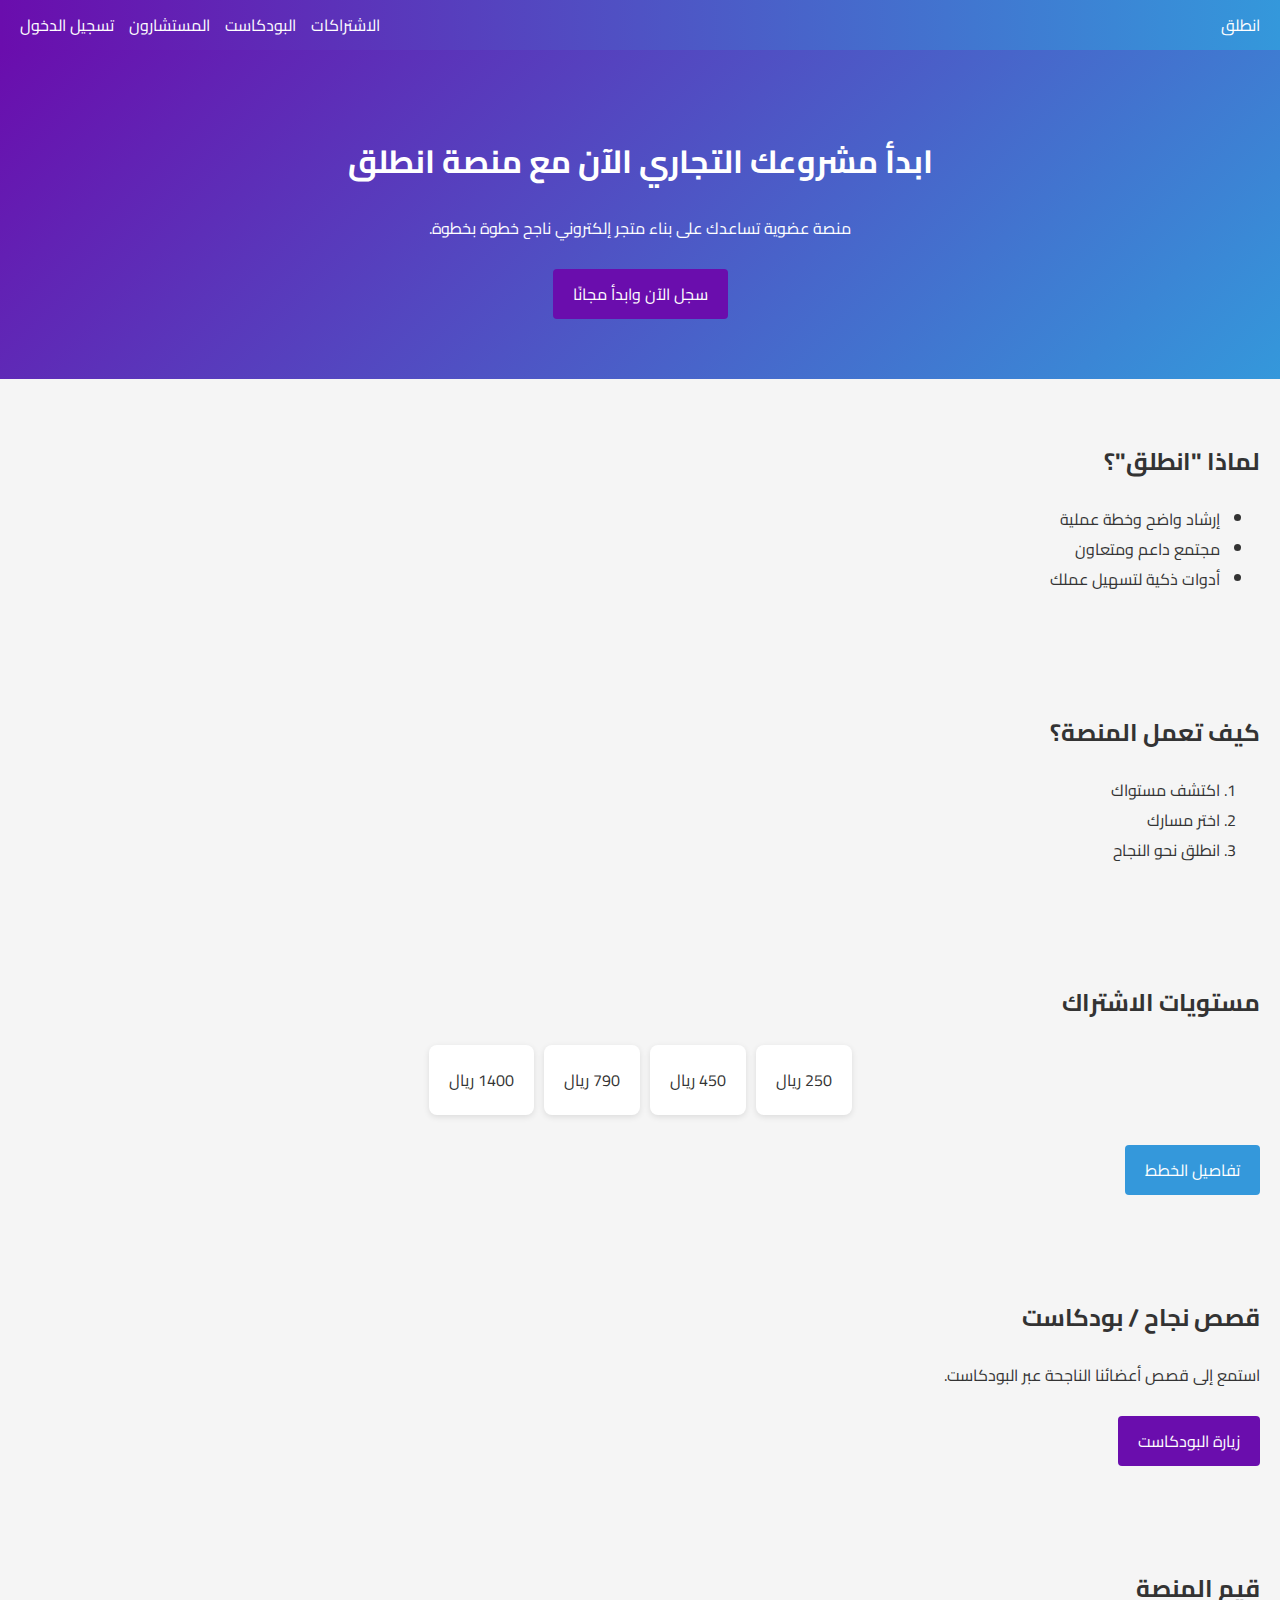
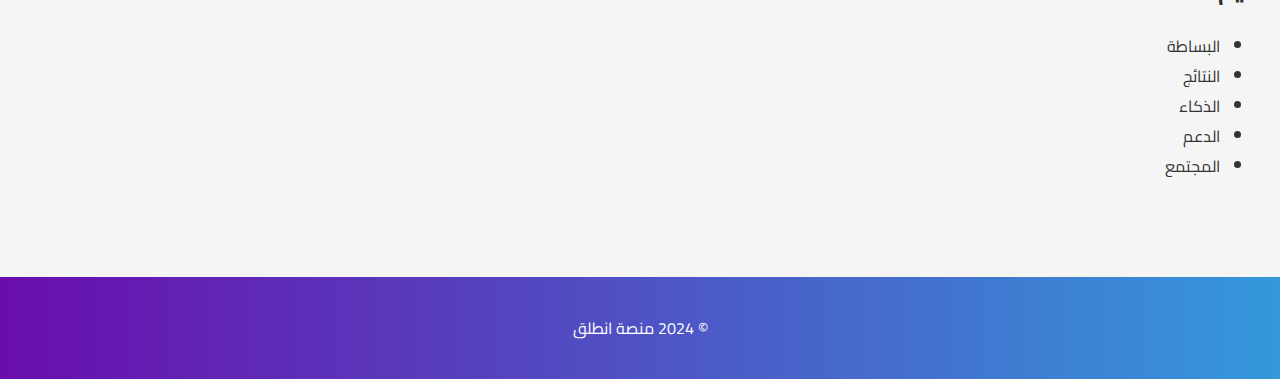
<file: index.html>
<!DOCTYPE html>
<html lang="ar" dir="rtl">
<head>
    <meta charset="UTF-8">
    <meta name="viewport" content="width=device-width, initial-scale=1.0">
    <title>انطلق - الصفحة الرئيسية</title>
    <link href="https://fonts.googleapis.com/css2?family=Cairo:wght@300;400;600&display=swap" rel="stylesheet">
    <link rel="stylesheet" href="style.css">
</head>
<body>
    <nav class="navbar">
        <a href="index.html" class="logo">انطلق</a>
        <ul>
            <li><a href="plans.html">الاشتراكات</a></li>
            <li><a href="podcast.html">البودكاست</a></li>
            <li><a href="advisors.html">المستشارون</a></li>
            <li><a href="login.html">تسجيل الدخول</a></li>
        </ul>
    </nav>

    <header class="hero">
        <h1>ابدأ مشروعك التجاري الآن مع منصة انطلق</h1>
        <p>منصة عضوية تساعدك على بناء متجر إلكتروني ناجح خطوة بخطوة.</p>
        <a href="login.html" class="btn">سجل الآن وابدأ مجانًا</a>
    </header>

    <section class="why">
        <h2>لماذا "انطلق"؟</h2>
        <ul>
            <li>إرشاد واضح وخطة عملية</li>
            <li>مجتمع داعم ومتعاون</li>
            <li>أدوات ذكية لتسهيل عملك</li>
        </ul>
    </section>

    <section class="how">
        <h2>كيف تعمل المنصة؟</h2>
        <ol>
            <li>اكتشف مستواك</li>
            <li>اختر مسارك</li>
            <li>انطلق نحو النجاح</li>
        </ol>
    </section>

    <section class="plans-overview">
        <h2>مستويات الاشتراك</h2>
        <div class="plans">
            <div class="plan">250 ريال</div>
            <div class="plan">450 ريال</div>
            <div class="plan">790 ريال</div>
            <div class="plan">1400 ريال</div>
        </div>
        <a href="plans.html" class="btn secondary">تفاصيل الخطط</a>
    </section>

    <section class="stories">
        <h2>قصص نجاح / بودكاست</h2>
        <p>استمع إلى قصص أعضائنا الناجحة عبر البودكاست.</p>
        <a href="podcast.html" class="btn">زيارة البودكاست</a>
    </section>

    <section class="values">
        <h2>قيم المنصة</h2>
        <ul>
            <li>البساطة</li>
            <li>النتائج</li>
            <li>الذكاء</li>
            <li>الدعم</li>
            <li>المجتمع</li>
        </ul>
    </section>

    <footer>
        <p>&copy; 2024 منصة انطلق</p>
    </footer>
<script src="app.js"></script>
</body>
</html>
</file>
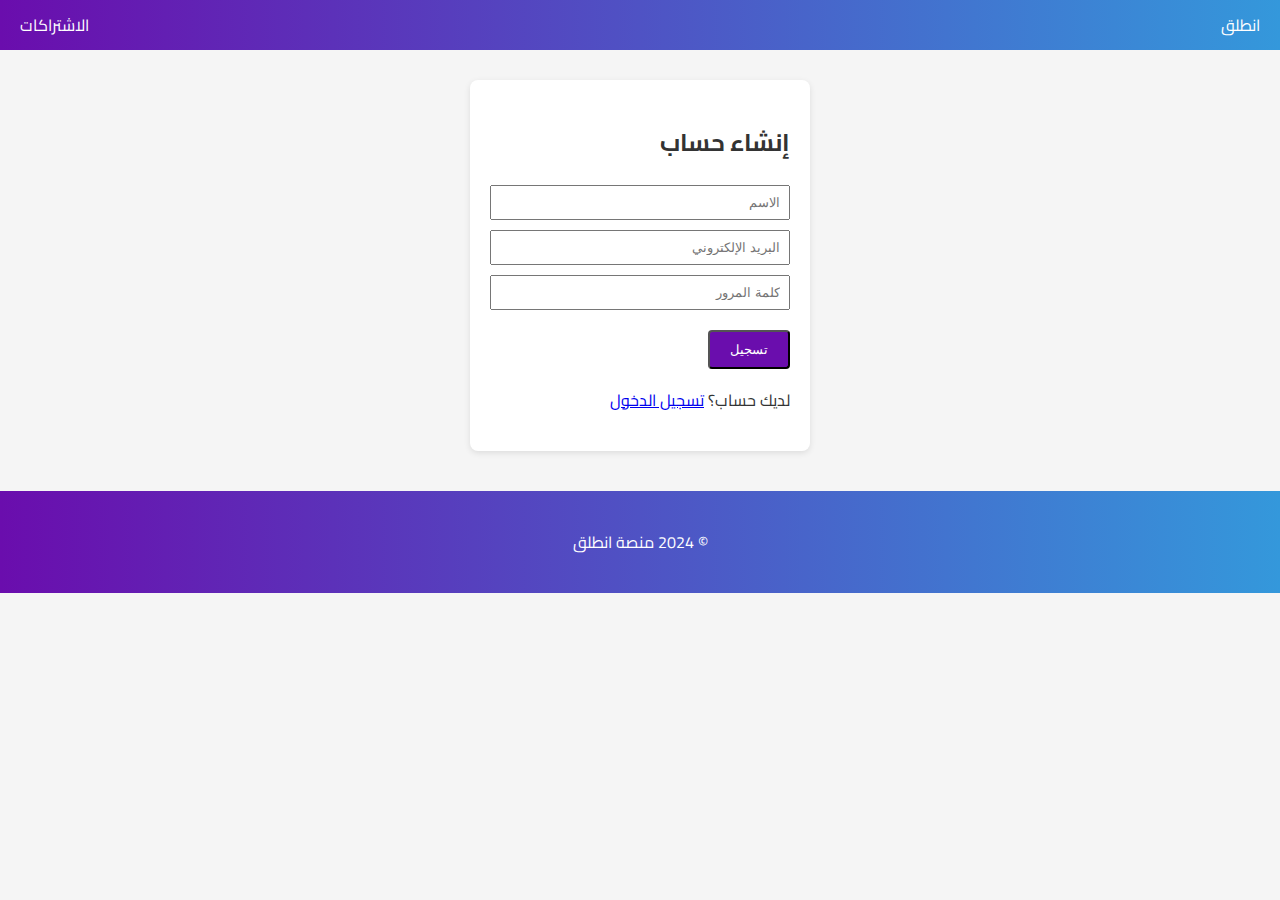
<file: login.html>
<!DOCTYPE html>
<html lang="ar" dir="rtl">
<head>
    <meta charset="UTF-8">
    <meta name="viewport" content="width=device-width, initial-scale=1.0">
    <title>تسجيل الدخول / الاشتراك - انطلق</title>
    <link href="https://fonts.googleapis.com/css2?family=Cairo:wght@300;400;600&display=swap" rel="stylesheet">
    <link rel="stylesheet" href="style.css">
</head>
<body>
    <nav class="navbar">
        <a href="index.html" class="logo">انطلق</a>
        <ul>
            <li><a href="plans.html">الاشتراكات</a></li>
        </ul>
    </nav>

    <div class="auth-container">
        <div class="form" id="registerForm">
            <h2>إنشاء حساب</h2>
            <input type="text" id="regName" placeholder="الاسم" required>
            <input type="email" id="regEmail" placeholder="البريد الإلكتروني" required>
            <input type="password" id="regPass" placeholder="كلمة المرور" required>
            <button onclick="register()" class="btn">تسجيل</button>
            <p>لديك حساب؟ <a href="#" onclick="toggleForms()">تسجيل الدخول</a></p>
        </div>

        <div class="form hidden" id="loginForm">
            <h2>تسجيل الدخول</h2>
            <input type="text" id="loginName" placeholder="الاسم" required>
            <input type="password" id="loginPass" placeholder="كلمة المرور" required>
            <button onclick="login()" class="btn">دخول</button>
            <p>لا تملك حسابًا؟ <a href="#" onclick="toggleForms()">إنشاء حساب</a></p>
        </div>
    </div>

    <footer>
        <p>&copy; 2024 منصة انطلق</p>
    </footer>
<script src="app.js"></script>
</body>
</html>
</file>
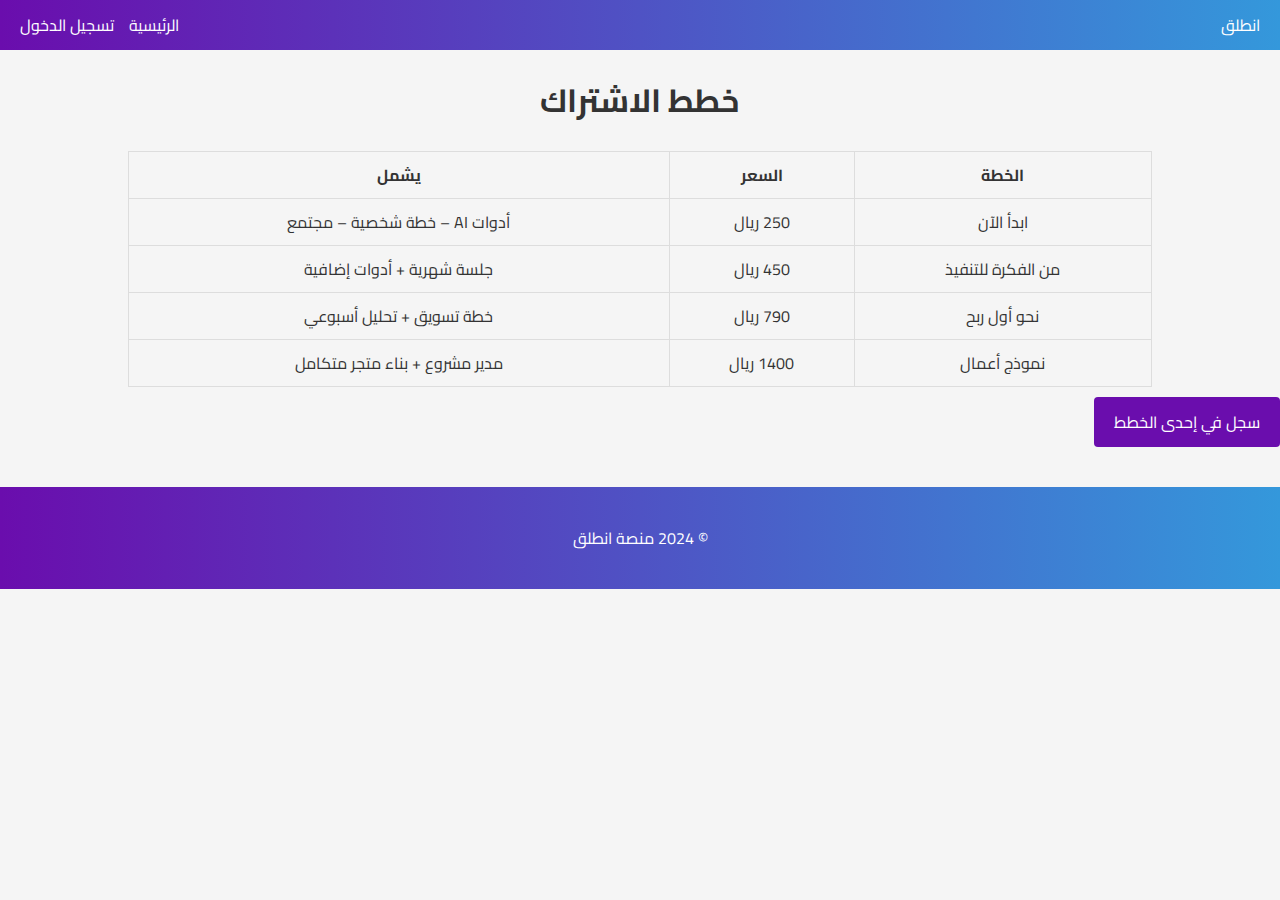
<file: plans.html>
<!DOCTYPE html>
<html lang="ar" dir="rtl">
<head>
    <meta charset="UTF-8">
    <meta name="viewport" content="width=device-width, initial-scale=1.0">
    <title>خطط الاشتراك - انطلق</title>
    <link href="https://fonts.googleapis.com/css2?family=Cairo:wght@300;400;600&display=swap" rel="stylesheet">
    <link rel="stylesheet" href="style.css">
</head>
<body>
    <nav class="navbar">
        <a href="index.html" class="logo">انطلق</a>
        <ul>
            <li><a href="index.html">الرئيسية</a></li>
            <li><a href="login.html">تسجيل الدخول</a></li>
        </ul>
    </nav>

    <h1 class="page-title">خطط الاشتراك</h1>
    <table class="plans-table">
        <thead>
            <tr>
                <th>الخطة</th>
                <th>السعر</th>
                <th>يشمل</th>
            </tr>
        </thead>
        <tbody>
            <tr>
                <td>ابدأ الآن</td>
                <td>250 ريال</td>
                <td>أدوات AI – خطة شخصية – مجتمع</td>
            </tr>
            <tr>
                <td>من الفكرة للتنفيذ</td>
                <td>450 ريال</td>
                <td>جلسة شهرية + أدوات إضافية</td>
            </tr>
            <tr>
                <td>نحو أول ربح</td>
                <td>790 ريال</td>
                <td>خطة تسويق + تحليل أسبوعي</td>
            </tr>
            <tr>
                <td>نموذج أعمال</td>
                <td>1400 ريال</td>
                <td>مدير مشروع + بناء متجر متكامل</td>
            </tr>
        </tbody>
    </table>

    <a href="login.html" class="btn">سجل في إحدى الخطط</a>
    <footer>
        <p>&copy; 2024 منصة انطلق</p>
    </footer>
<script src="app.js"></script>
</body>
</html>
</file>
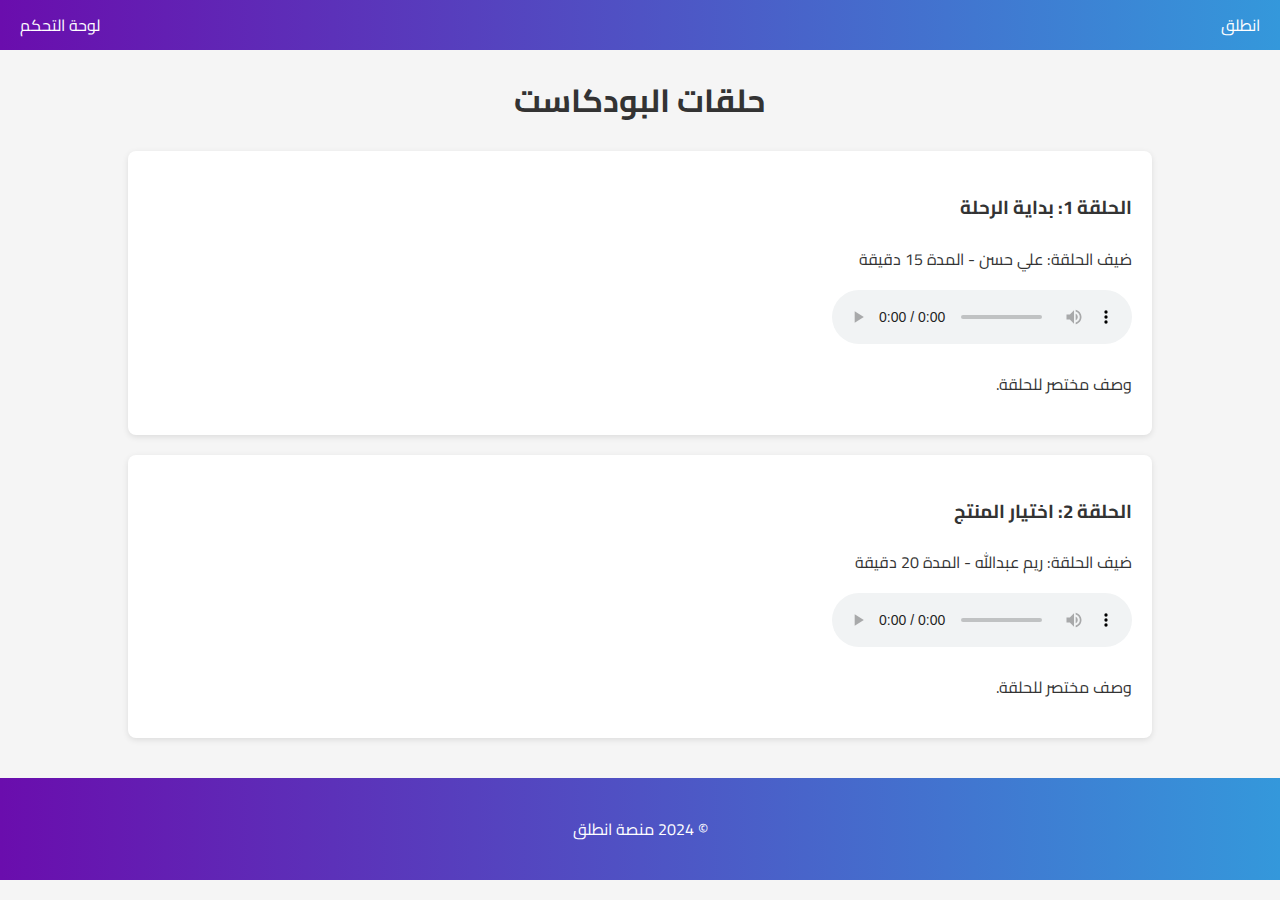
<file: podcast.html>
<!DOCTYPE html>
<html lang="ar" dir="rtl">
<head>
    <meta charset="UTF-8">
    <meta name="viewport" content="width=device-width, initial-scale=1.0">
    <title>البودكاست - انطلق</title>
    <link href="https://fonts.googleapis.com/css2?family=Cairo:wght@300;400;600&display=swap" rel="stylesheet">
    <link rel="stylesheet" href="style.css">
</head>
<body>
    <nav class="navbar">
        <a href="index.html" class="logo">انطلق</a>
        <ul>
            <li><a href="dashboard.html">لوحة التحكم</a></li>
        </ul>
    </nav>

    <h1 class="page-title">حلقات البودكاست</h1>
    <div class="podcast-list">
        <div class="episode">
            <h3>الحلقة 1: بداية الرحلة</h3>
            <p>ضيف الحلقة: علي حسن - المدة 15 دقيقة</p>
            <audio controls>
                <source src="" type="audio/mpeg">
            </audio>
            <p>وصف مختصر للحلقة.</p>
        </div>
        <div class="episode">
            <h3>الحلقة 2: اختيار المنتج</h3>
            <p>ضيف الحلقة: ريم عبدالله - المدة 20 دقيقة</p>
            <audio controls>
                <source src="" type="audio/mpeg">
            </audio>
            <p>وصف مختصر للحلقة.</p>
        </div>
    </div>

    <footer>
        <p>&copy; 2024 منصة انطلق</p>
    </footer>
<script src="app.js"></script>
</body>
</html>
</file>
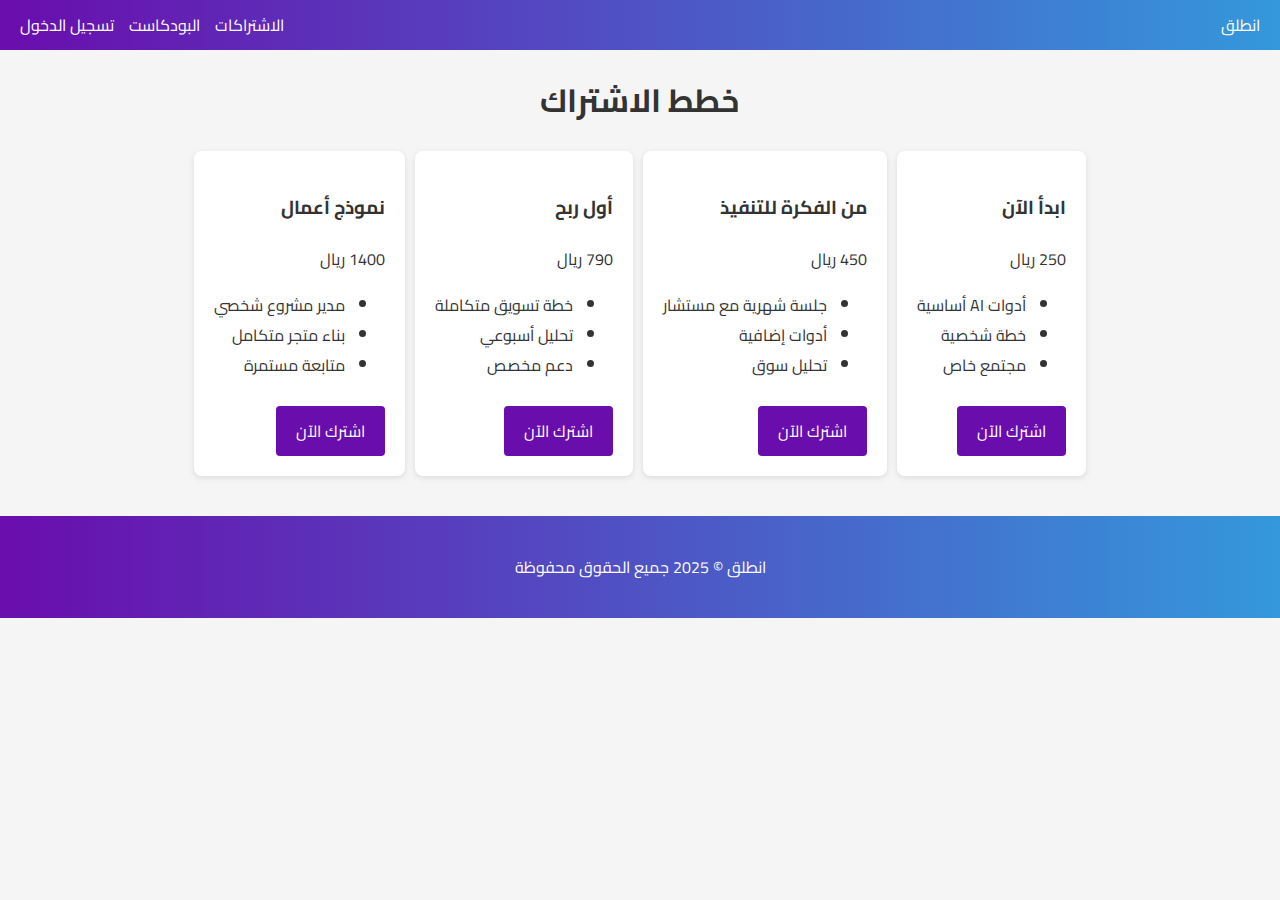
<file: pricing.html>
<!DOCTYPE html>
<html lang="ar" dir="rtl">
<head>
    <meta charset="UTF-8">
    <meta name="viewport" content="width=device-width, initial-scale=1.0">
    <title>خطط الاشتراك - انطلق</title>
    <link href="https://fonts.googleapis.com/css2?family=Cairo:wght@300;400;700&display=swap" rel="stylesheet">
    <link rel="stylesheet" href="style.css">
</head>
<body>
    <nav class="navbar">
        <a href="index.html" class="logo">انطلق</a>
        <ul>
            <li><a href="pricing.html">الاشتراكات</a></li>
            <li><a href="podcast.html">البودكاست</a></li>
            <li><a href="login.html">تسجيل الدخول</a></li>
        </ul>
    </nav>

    <h1 class="page-title">خطط الاشتراك</h1>
    <div class="plans">
        <div class="plan">
            <h3>ابدأ الآن</h3>
            <p class="price">250 ريال</p>
            <ul>
                <li>أدوات AI أساسية</li>
                <li>خطة شخصية</li>
                <li>مجتمع خاص</li>
            </ul>
            <a href="signup.html" class="btn">اشترك الآن</a>
        </div>
        <div class="plan">
            <h3>من الفكرة للتنفيذ</h3>
            <p class="price">450 ريال</p>
            <ul>
                <li>جلسة شهرية مع مستشار</li>
                <li>أدوات إضافية</li>
                <li>تحليل سوق</li>
            </ul>
            <a href="signup.html" class="btn">اشترك الآن</a>
        </div>
        <div class="plan">
            <h3>أول ربح</h3>
            <p class="price">790 ريال</p>
            <ul>
                <li>خطة تسويق متكاملة</li>
                <li>تحليل أسبوعي</li>
                <li>دعم مخصص</li>
            </ul>
            <a href="signup.html" class="btn">اشترك الآن</a>
        </div>
        <div class="plan">
            <h3>نموذج أعمال</h3>
            <p class="price">1400 ريال</p>
            <ul>
                <li>مدير مشروع شخصي</li>
                <li>بناء متجر متكامل</li>
                <li>متابعة مستمرة</li>
            </ul>
            <a href="signup.html" class="btn">اشترك الآن</a>
        </div>
    </div>

    <footer>
        <p>انطلق &copy; 2025 جميع الحقوق محفوظة</p>
    </footer>
<script src="app.js"></script>
</body>
</html>
</file>
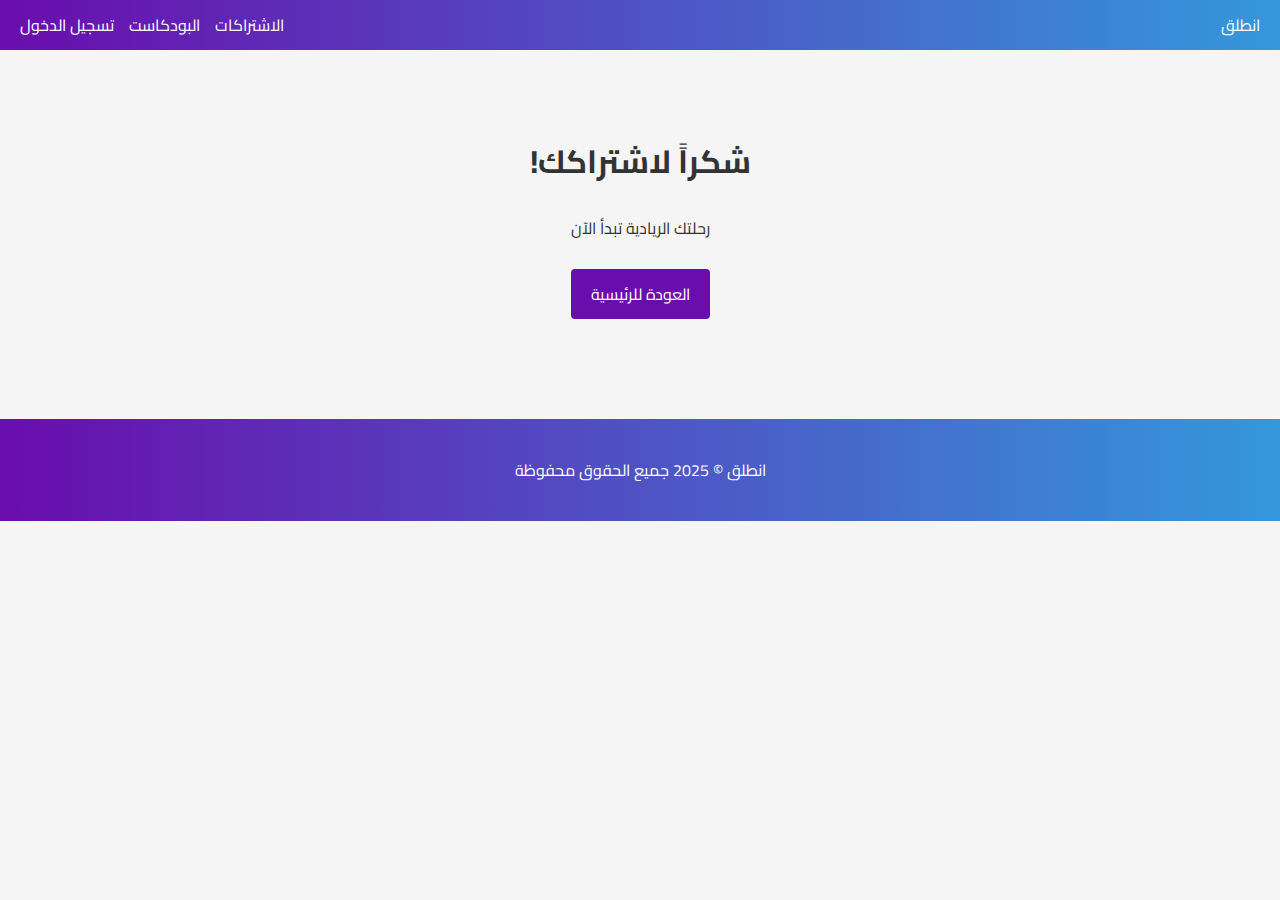
<file: thanks.html>
<!DOCTYPE html>
<html lang="ar" dir="rtl">
<head>
    <meta charset="UTF-8">
    <meta name="viewport" content="width=device-width, initial-scale=1.0">
    <title>شكراً لك - انطلق</title>
    <link href="https://fonts.googleapis.com/css2?family=Cairo:wght@300;400;700&display=swap" rel="stylesheet">
    <link rel="stylesheet" href="style.css">
</head>
<body>
    <nav class="navbar">
        <a href="index.html" class="logo">انطلق</a>
        <ul>
            <li><a href="pricing.html">الاشتراكات</a></li>
            <li><a href="podcast.html">البودكاست</a></li>
            <li><a href="login.html">تسجيل الدخول</a></li>
        </ul>
    </nav>

    <div class="thankyou">
        <h1>شكراً لاشتراكك!</h1>
        <p>رحلتك الريادية تبدأ الآن</p>
        <a href="index.html" class="btn">العودة للرئيسية</a>
    </div>

    <footer>
        <p>انطلق &copy; 2025 جميع الحقوق محفوظة</p>
    </footer>
<script src="app.js"></script>
</body>
</html>
</file>
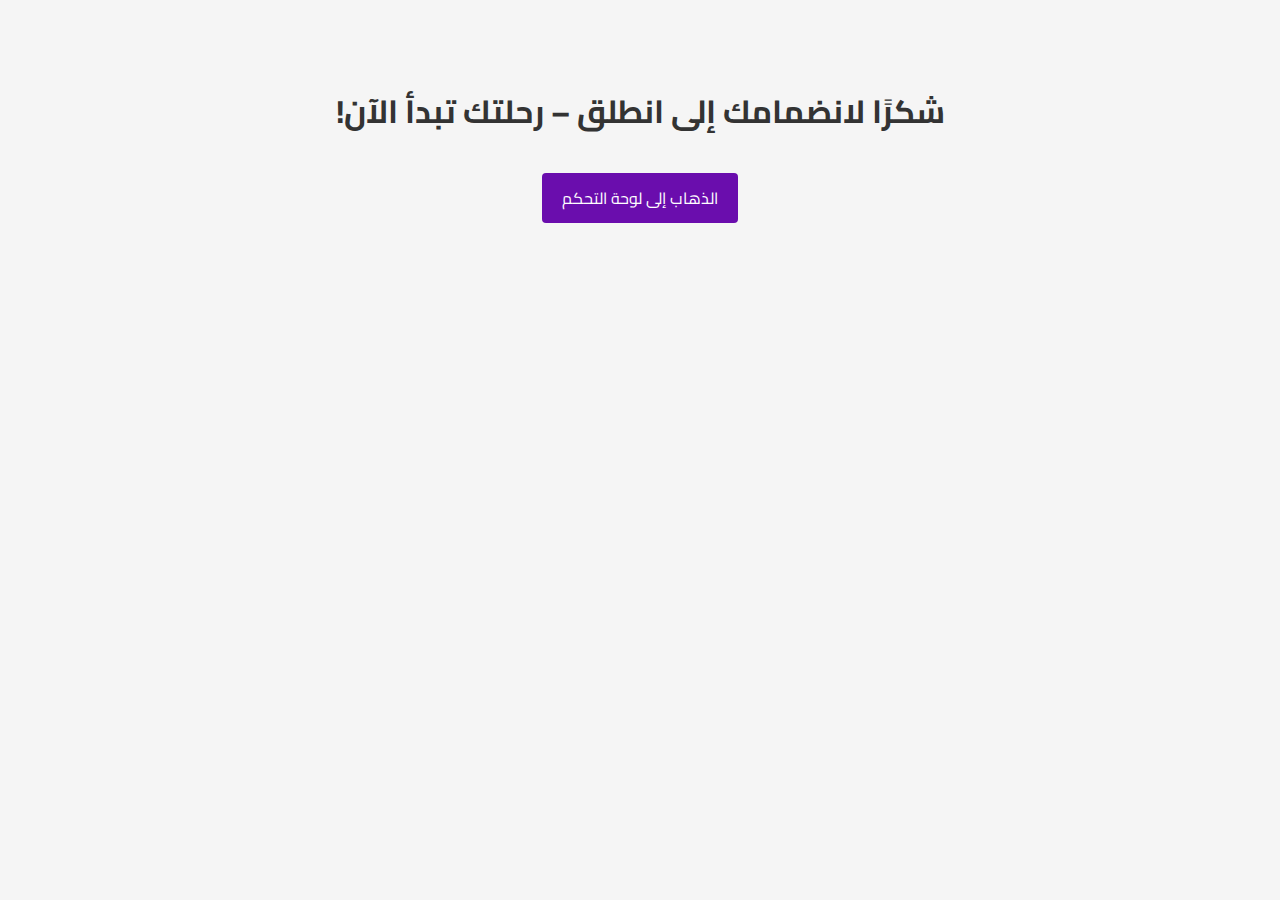
<file: thankyou.html>
<!DOCTYPE html>
<html lang="ar" dir="rtl">
<head>
    <meta charset="UTF-8">
    <meta name="viewport" content="width=device-width, initial-scale=1.0">
    <title>شكراً لك - انطلق</title>
    <link href="https://fonts.googleapis.com/css2?family=Cairo:wght@300;400;600&display=swap" rel="stylesheet">
    <link rel="stylesheet" href="style.css">
</head>
<body>
    <div class="thankyou">
        <h1>شكرًا لانضمامك إلى انطلق – رحلتك تبدأ الآن!</h1>
        <a href="dashboard.html" class="btn">الذهاب إلى لوحة التحكم</a>
    </div>
<script src="app.js"></script>
</body>
</html>
</file>
<file: style.css>
body {
    font-family: 'Cairo', sans-serif;
    direction: rtl;
    margin: 0;
    padding: 0;
    background: #f5f5f5;
    color: #333;
}

.navbar {
    background: linear-gradient(90deg, #6A0DAD, #3498db);
    color: #fff;
    padding: 10px 20px;
    display: flex;
    justify-content: space-between;
    align-items: center;
}

.navbar ul {
    list-style: none;
    margin: 0;
    padding: 0;
    display: flex;
    gap: 15px;
}

.navbar a {
    color: #fff;
    text-decoration: none;
}

.hero {
    background: linear-gradient(135deg, #6A0DAD, #3498db);
    color: #fff;
    text-align: center;
    padding: 60px 20px;
}

.btn {
    display: inline-block;
    background: #6A0DAD;
    color: #fff;
    padding: 10px 20px;
    margin-top: 10px;
    text-decoration: none;
    border-radius: 4px;
    transition: background 0.3s ease;
}

.btn:hover {
    background: #4e0889;
}

.btn.secondary {
    background: #3498db;
}

.btn.secondary:hover {
    background: #2271b3;
}

section {
    padding: 40px 20px;
}

.page-title {
    text-align: center;
    margin-top: 20px;
}

.plans {
    display: flex;
    gap: 10px;
    justify-content: center;
    margin: 20px 0;
}

.plan {
    background: #fff;
    padding: 20px;
    border-radius: 8px;
    box-shadow: 0 2px 6px rgba(0,0,0,0.1);
}

.plans-table {
    width: 80%;
    margin: auto;
    border-collapse: collapse;
}

.plans-table th, .plans-table td {
    border: 1px solid #ddd;
    padding: 8px;
    text-align: center;
}

.auth-container {
    width: 300px;
    margin: 30px auto;
    background: #fff;
    padding: 20px;
    border-radius: 8px;
    box-shadow: 0 2px 6px rgba(0,0,0,0.1);
}

.form input {
    width: 100%;
    padding: 8px;
    margin-bottom: 10px;
    box-sizing: border-box;
}

.form.hidden {
    display: none;
}

.dashboard {
    width: 80%;
    margin: 20px auto;
}

.progress {
    background: #ddd;
    height: 20px;
    border-radius: 4px;
    margin-bottom: 20px;
}

#progressBar {
    background: #6A0DAD;
    height: 100%;
    width: 0;
    border-radius: 4px;
}

.advisors {
    display: flex;
    gap: 20px;
    justify-content: center;
    flex-wrap: wrap;
}

.advisor {
    background: #fff;
    padding: 20px;
    border-radius: 8px;
    text-align: center;
    width: 200px;
    box-shadow: 0 2px 6px rgba(0,0,0,0.1);
}

.advisor img {
    width: 100%;
    border-radius: 4px;
}

.podcast-list {
    width: 80%;
    margin: auto;
}

.episode {
    background: #fff;
    padding: 20px;
    margin-bottom: 20px;
    border-radius: 8px;
    box-shadow: 0 2px 6px rgba(0,0,0,0.1);
}

.thankyou {
    text-align: center;
    padding: 60px 20px;
}

footer {
    text-align: center;
    padding: 20px;
    background: linear-gradient(90deg, #6A0DAD, #3498db);
    color: #fff;
    margin-top: 40px;
}
</file>
